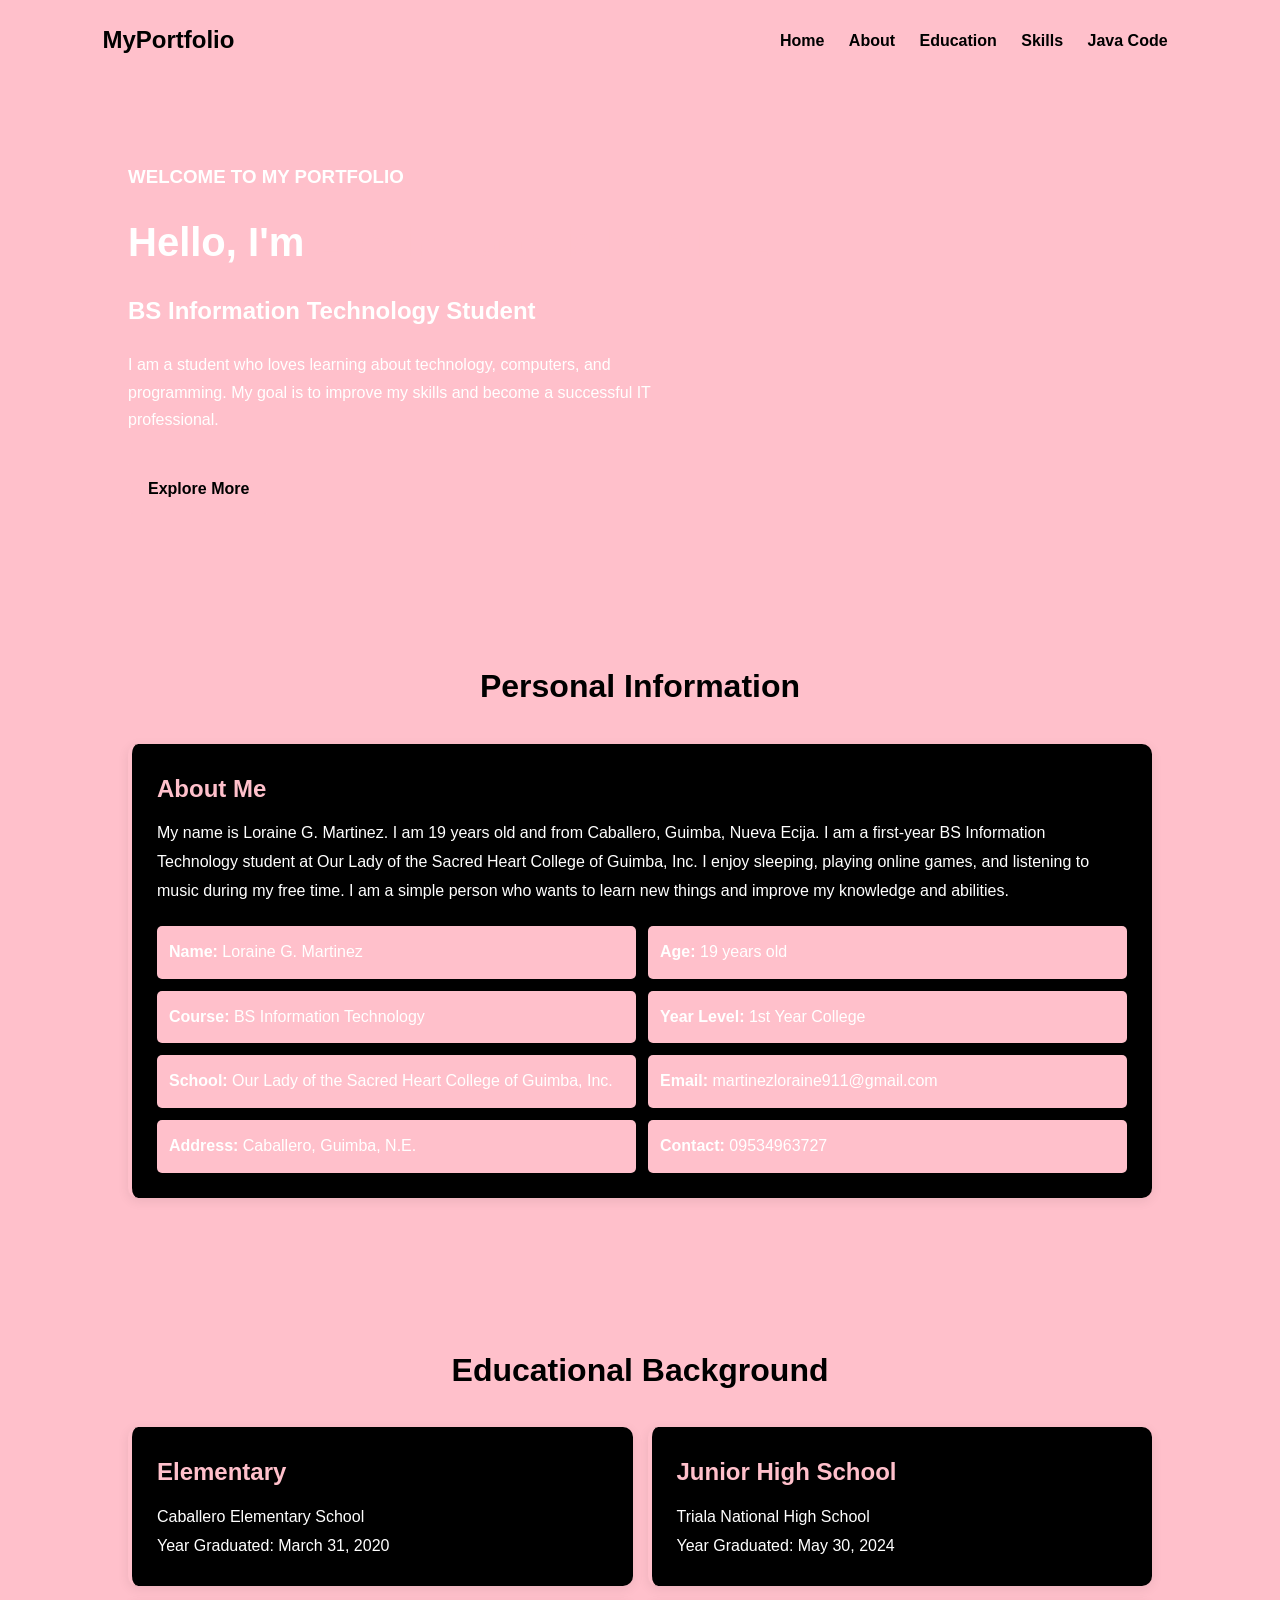
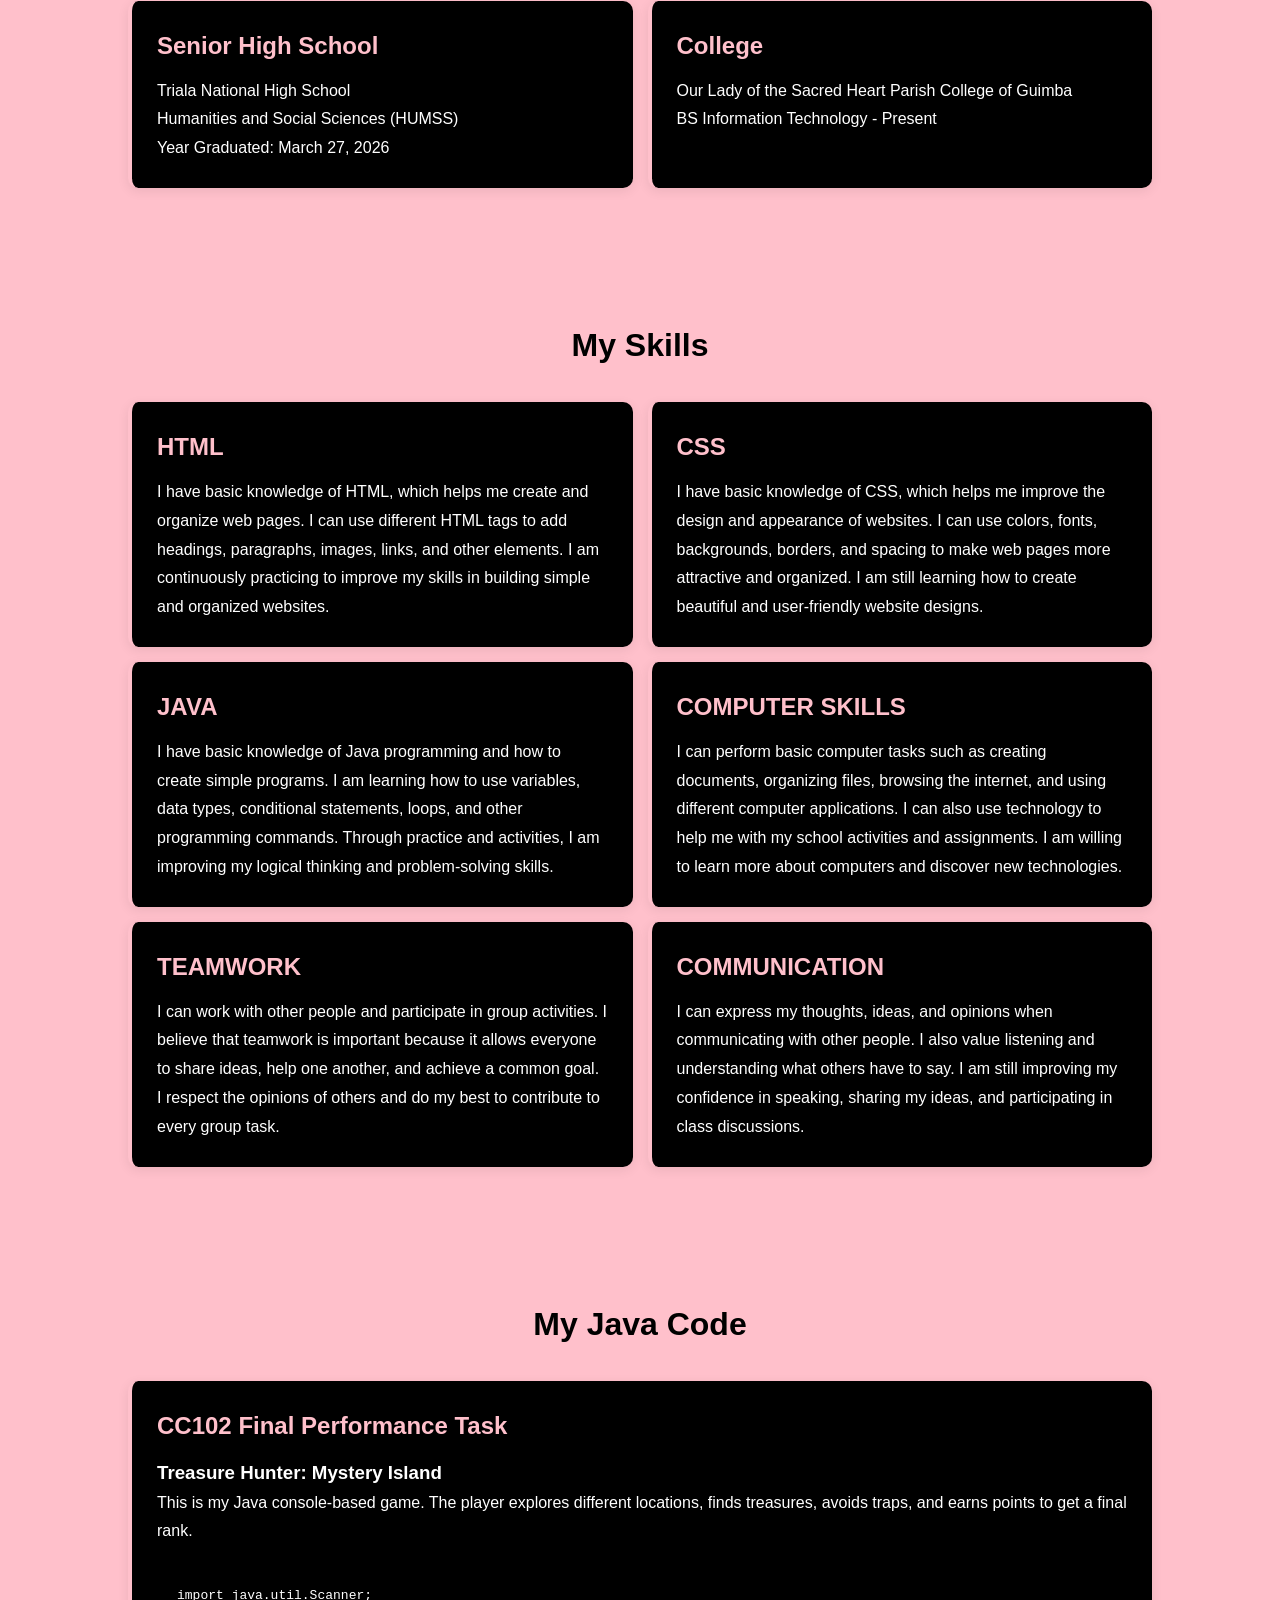
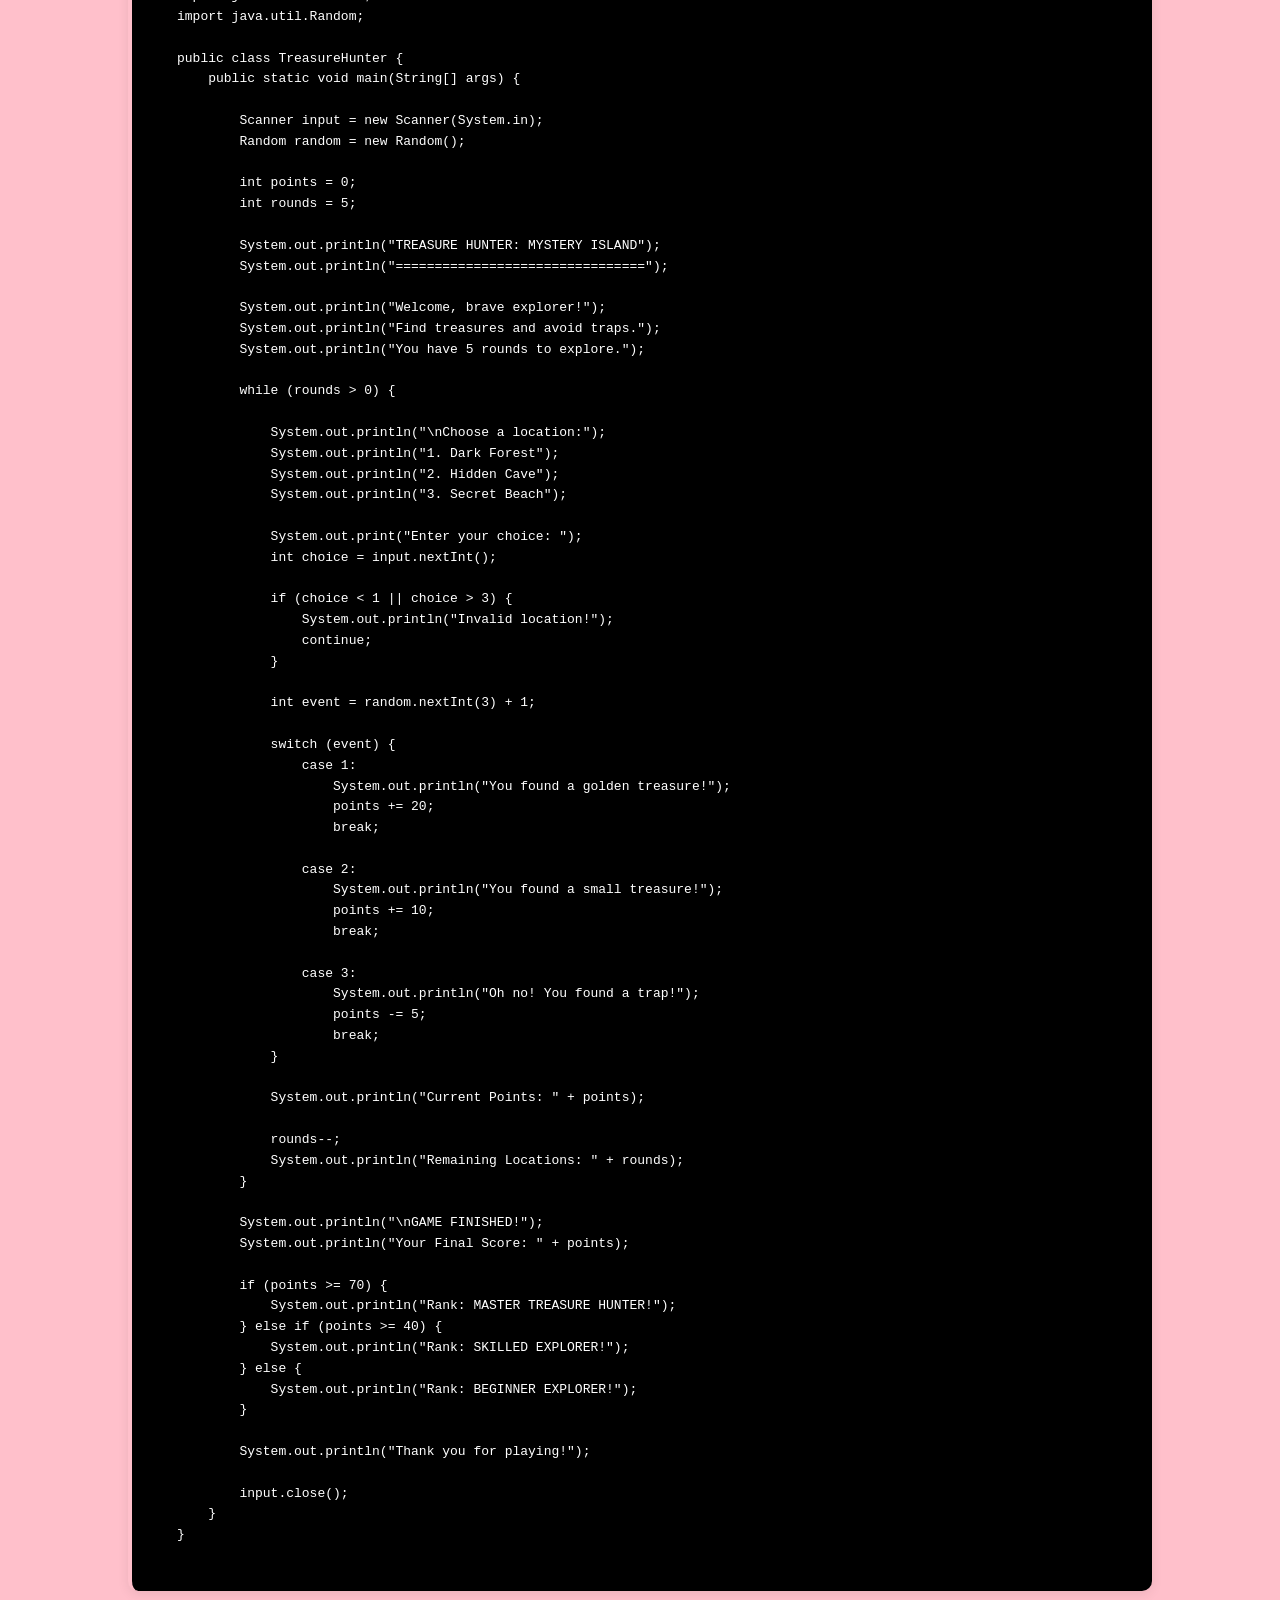
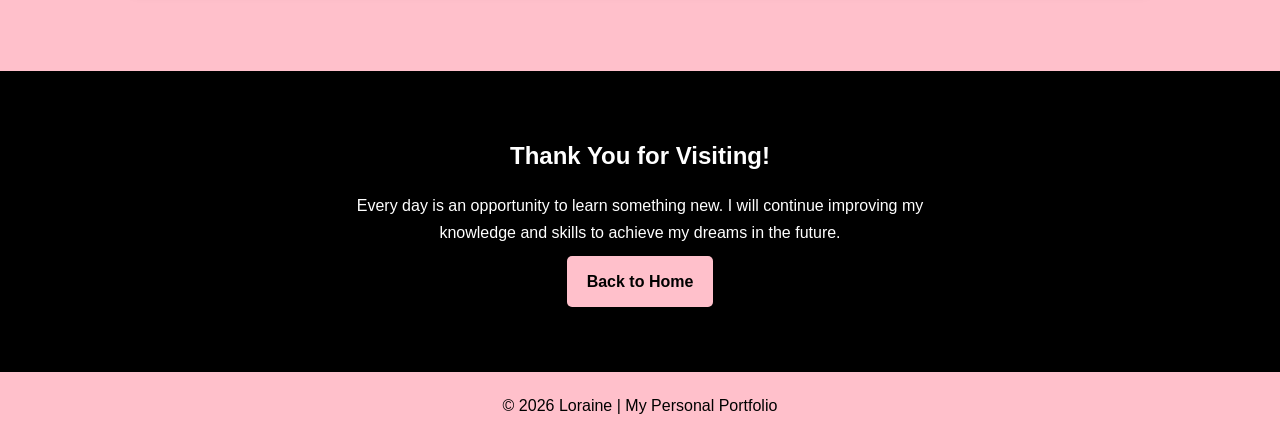
<file: index.html>
<!DOCTYPE html>
<html lang="portfolio">

<head>
    <meta charset="UTF-8">
    <meta name="viewport" content="width=device-width, initial-scale=1.0">
    <title>Loraine's Personal Portfolio</title>

    <style>
        * {
            margin: 0;
            padding: 0;
            box-sizing: border-box;
            scroll-behavior: smooth;
        }

        body {
            font-family: Arial, sans-serif;
            background: pink;
            color: white;
            line-height: 1.7;
        }

        header {
            background: pink;
            color: black;
            padding: 20px 8%;
            display: flex;
            justify-content: space-between;
            align-items: center;
            flex-wrap: wrap;
            position: sticky;
            top: 0;
            z-index: 10;
        }

        header h2 span {
            color: pink;
        }

        nav a {
            color: black;
            text-decoration: none;
            margin: 10px;
            font-weight: bold;
        }

        nav a:hover {
            color: pink;
        }

        .home {
            min-height: 500px;
            background: linear-gradient(120deg, black);
            color: white;
            padding: 80px 10%;
            display: flex;
            justify-content: space-between;
            align-items: center;
            gap: 30px;
        }

        .home h1 {
            font-size: 40px;
            margin: 15px 0;
        }

        .home h1 span {
            color: pink;
        }

        .home p {
            max-width: 550px;
            margin: 20px 0;
        }

        .profile {
            width: 200px;
            height: 200px;
            min-width: 200px;
            background: pink;
            border: 8px white;
            border-radius: 50%;
            display: flex;
            justify-content: center;
            align-items: center;
            color: black;
            font-size: 35px;
        }

        .btn {
            display: inline-block;
            background: pink;
            color: black;
            padding: 12px 20px;
            text-decoration: none;
            border-radius: 5px;
            font-weight: bold;
            margin-top: 10px;
            transition: 0.3s;
        }

        .btn:hover {
            background: black;
            transform: translateY(-3px);
        }

        /* GENERAL SECTIONS */
        section:not(.home) {
            padding: 65px 10%;
            text-align: center;
        }

        .heading {
            color: black;
            margin-bottom: 30px;
            font-size: 32px;
        }

        .box {
            background: black;
            padding: 25px;
            margin: 15px auto;
            border-radius: 10px;
            box-shadow: 0 3px 12px rgba(0, 0, 0, 0.08);
            text-align: left;
            border-left: 4px solid pink;
            transition: 0.3s;
        }

        .box:hover {
            transform: translateY(-5px);
        }

        .box h2 {
            color: pink;
            margin-bottom: 10px;
        }

        .box p {
            line-height: 1.8;
        }

        .details {
            display: grid;
            grid-template-columns: 1fr 1fr;
            gap: 12px;
            margin-top: 20px;
        }

        .details p {
            background: pink;
            padding: 12px;
            border-radius: 5px;
        }

        .light {
            background: pink;
        }

        .cards {
            display: grid;
            grid-template-columns: repeat(2, 1fr);
            gap: 15px;
        }

        .cards .box {
            width: 100%;
            margin: 0;
        }

        pre {
            background: black;
            color: white;
            padding: 20px;
            margin-top: 20px;
            border-radius: 8px;
            overflow-x: auto;
            text-align: left;
            line-height: 1.6;
            font-size: 13px;
        }

        .contact {
            background: black;
            color: white;
        }

        .contact h1 {
            margin-bottom: 15px;
        }

        .contact p {
            max-width: 600px;
            margin: auto;
        }

        footer {
            background: pink;
            color: black;
            text-align: center;
            padding: 20px;
        }

        @media (max-width: 700px) {
            header {
                flex-direction: column;
                gap: 15px;
            }

            nav {
                text-align: center;
            }

            nav a {
                display: inline-block;
                margin: 5px;
            }

            .home {
                flex-direction: column-reverse;
                text-align: center;
            }

            .home h1 {
                font-size: 30px;
            }

            .cards,
            .details {
                grid-template-columns: 1fr;
            }

            section:not(.home) {
                padding: 45px 6%;
            }
        }
    </style>
</head>

<body>

    <!-- HEADER -->
    <header>
        <h2>MyPortfolio<span>.</span></h2>

        <nav>
            <a href="#home">Home</a>
            <a href="#about">About</a>
            <a href="#education">Education</a>
            <a href="#skills">Skills</a>
            <a href="#java">Java Code</a>
        </nav>
    </header>

    <!-- HOME -->
    <section id="home" class="home">
        <div>
            <h3>WELCOME TO MY PORTFOLIO</h3>
            <h1>Hello, I'm <span>Loraine Garcia Martinez</span></h1>
            <h2>BS Information Technology Student</h2>

            <p>
                I am a student who loves learning about technology,
                computers, and programming. My goal is to improve
                my skills and become a successful IT professional.
            </p>

            <a href="#about" class="btn">Explore More</a>
        </div>

        </div>
    </section>

    <!-- PERSONAL INFORMATION -->
    <section id="about">
        <h1 class="heading">Personal Information</h1>

        <div class="box">
            <h2>About Me</h2>

            <p>
                My name is Loraine G. Martinez. I am 19 years old
                and from Caballero, Guimba, Nueva Ecija. I am a
                first-year BS Information Technology student at
                Our Lady of the Sacred Heart College of Guimba, Inc.
                I enjoy sleeping, playing online games, and listening
                to music during my free time. I am a simple person
                who wants to learn new things and improve my
                knowledge and abilities.
            </p>

            <div class="details">
                <p><b>Name:</b> Loraine G. Martinez</p>
                <p><b>Age:</b> 19 years old</p>
                <p><b>Course:</b> BS Information Technology</p>
                <p><b>Year Level:</b> 1st Year College</p>
                <p><b>School:</b> Our Lady of the Sacred Heart College of Guimba, Inc.</p>
                <p><b>Email:</b> martinezloraine911@gmail.com</p>
                <p><b>Address:</b> Caballero, Guimba, N.E.</p>
                <p><b>Contact:</b> 09534963727</p>
            </div>
        </div>
    </section>

    <!-- EDUCATIONAL BACKGROUND -->
    <section id="education" class="light">
        <h1 class="heading">Educational Background</h1>

        <div class="cards">

            <div class="box">
                <h2>Elementary</h2>
                <p>Caballero Elementary School</p>
                <p>Year Graduated: March 31, 2020</p>
            </div>

            <div class="box">
                <h2>Junior High School</h2>
                <p>Triala National High School</p>
                <p>Year Graduated: May 30, 2024</p>
            </div>

            <div class="box">
                <h2>Senior High School</h2>
                <p>Triala National High School</p>
                <p>Humanities and Social Sciences (HUMSS)</p>
                <p>Year Graduated: March 27, 2026</p>
            </div>

            <div class="box">
                <h2>College</h2>
                <p>Our Lady of the Sacred Heart Parish College of Guimba</p>
                <p>BS Information Technology - Present</p>
            </div>

        </div>
    </section>

    <!-- SKILLS -->
    <section id="skills">
        <h1 class="heading">My Skills</h1>

        <div class="cards">

            <div class="box">
                <h2>HTML</h2>
                <p>
                    I have basic knowledge of HTML, which helps me
                    create and organize web pages. I can use different
                    HTML tags to add headings, paragraphs, images,
                    links, and other elements. I am continuously
                    practicing to improve my skills in building
                    simple and organized websites.
                </p>
            </div>

            <div class="box">
                <h2>CSS</h2>
                <p>
                    I have basic knowledge of CSS, which helps me
                    improve the design and appearance of websites.
                    I can use colors, fonts, backgrounds, borders,
                    and spacing to make web pages more attractive
                    and organized. I am still learning how to create
                    beautiful and user-friendly website designs.
                </p>
            </div>

            <div class="box">
                <h2>JAVA</h2>
                <p>
                    I have basic knowledge of Java programming and
                    how to create simple programs. I am learning
                    how to use variables, data types, conditional
                    statements, loops, and other programming
                    commands. Through practice and activities,
                    I am improving my logical thinking and
                    problem-solving skills.
                </p>
            </div>

            <div class="box">
                <h2>COMPUTER SKILLS</h2>
                <p>
                    I can perform basic computer tasks such as
                    creating documents, organizing files, browsing
                    the internet, and using different computer
                    applications. I can also use technology to
                    help me with my school activities and assignments.
                    I am willing to learn more about computers
                    and discover new technologies.
                </p>
            </div>

            <div class="box">
                <h2>TEAMWORK</h2>
                <p>
                    I can work with other people and participate
                    in group activities. I believe that teamwork
                    is important because it allows everyone to
                    share ideas, help one another, and achieve
                    a common goal. I respect the opinions of
                    others and do my best to contribute to every
                    group task.
                </p>
            </div>

            <div class="box">
                <h2>COMMUNICATION</h2>
                <p>
                    I can express my thoughts, ideas, and opinions
                    when communicating with other people. I also
                    value listening and understanding what others
                    have to say. I am still improving my confidence
                    in speaking, sharing my ideas, and participating
                    in class discussions.
                </p>
            </div>

        </div>
    </section>

    <!-- JAVA CODE -->
    <section id="java" class="light">
        <h1 class="heading">My Java Code</h1>

        <div class="box">
            <h2>CC102 Final Performance Task</h2>
            <h3>Treasure Hunter: Mystery Island</h3>

            <p>
                This is my Java console-based game. The player
                explores different locations, finds treasures,
                avoids traps, and earns points to get a final rank.
            </p>

            <pre><code>import java.util.Scanner;
import java.util.Random;

public class TreasureHunter {
    public static void main(String[] args) {

        Scanner input = new Scanner(System.in);
        Random random = new Random();

        int points = 0;
        int rounds = 5;

        System.out.println("TREASURE HUNTER: MYSTERY ISLAND");
        System.out.println("================================");

        System.out.println("Welcome, brave explorer!");
        System.out.println("Find treasures and avoid traps.");
        System.out.println("You have 5 rounds to explore.");

        while (rounds > 0) {

            System.out.println("\nChoose a location:");
            System.out.println("1. Dark Forest");
            System.out.println("2. Hidden Cave");
            System.out.println("3. Secret Beach");

            System.out.print("Enter your choice: ");
            int choice = input.nextInt();

            if (choice < 1 || choice > 3) {
                System.out.println("Invalid location!");
                continue;
            }

            int event = random.nextInt(3) + 1;

            switch (event) {
                case 1:
                    System.out.println("You found a golden treasure!");
                    points += 20;
                    break;

                case 2:
                    System.out.println("You found a small treasure!");
                    points += 10;
                    break;

                case 3:
                    System.out.println("Oh no! You found a trap!");
                    points -= 5;
                    break;
            }

            System.out.println("Current Points: " + points);

            rounds--;
            System.out.println("Remaining Locations: " + rounds);
        }

        System.out.println("\nGAME FINISHED!");
        System.out.println("Your Final Score: " + points);

        if (points >= 70) {
            System.out.println("Rank: MASTER TREASURE HUNTER!");
        } else if (points >= 40) {
            System.out.println("Rank: SKILLED EXPLORER!");
        } else {
            System.out.println("Rank: BEGINNER EXPLORER!");
        }

        System.out.println("Thank you for playing!");

        input.close();
    }
}</code></pre>

        </div>
    </section>

    <!-- CONTACT -->
    <section class="contact">
        <h1>Thank You for Visiting!</h1>

        <p>
            Every day is an opportunity to learn something new.
            I will continue improving my knowledge and skills
            to achieve my dreams in the future.
        </p>

        <a href="#home" class="btn">Back to Home</a>
    </section>

    <!-- FOOTER -->
    <footer>
        <p>© 2026 Loraine | My Personal Portfolio</p>
    </footer>

</body>

</html>
</file>
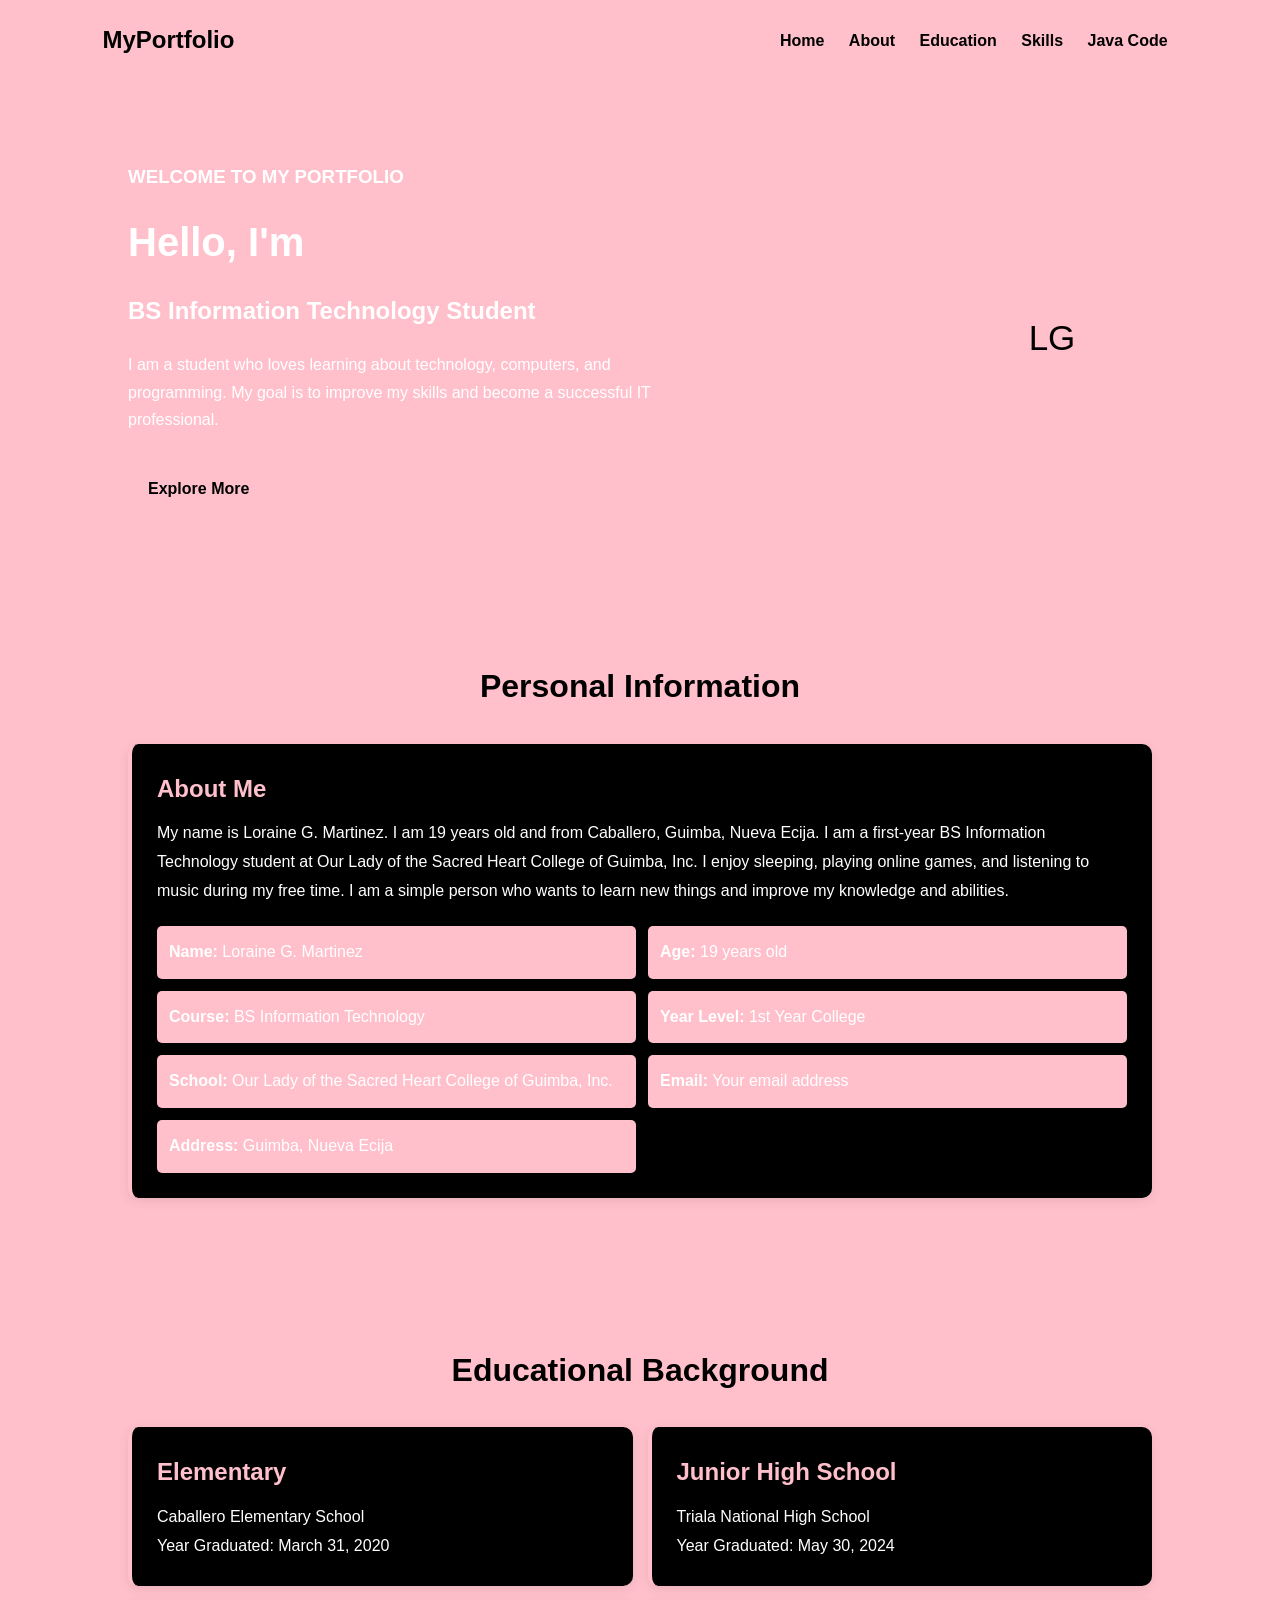
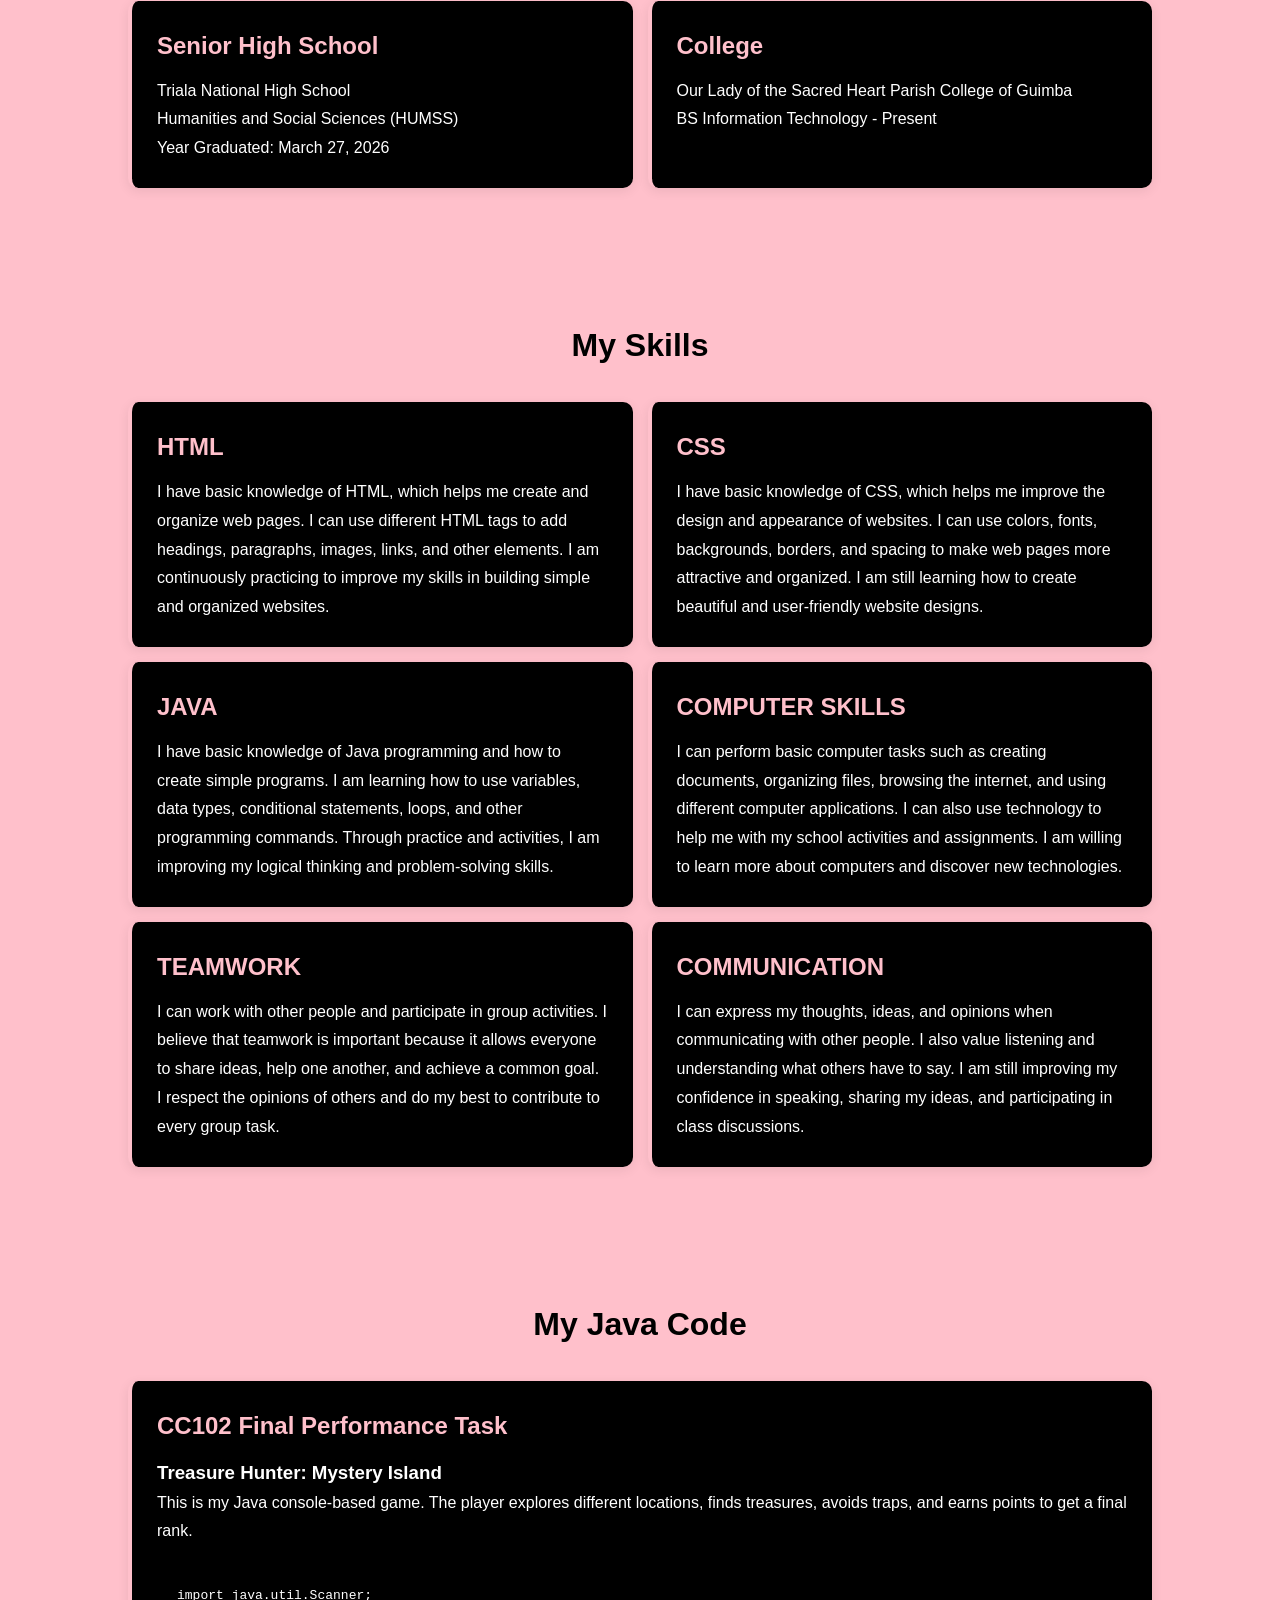
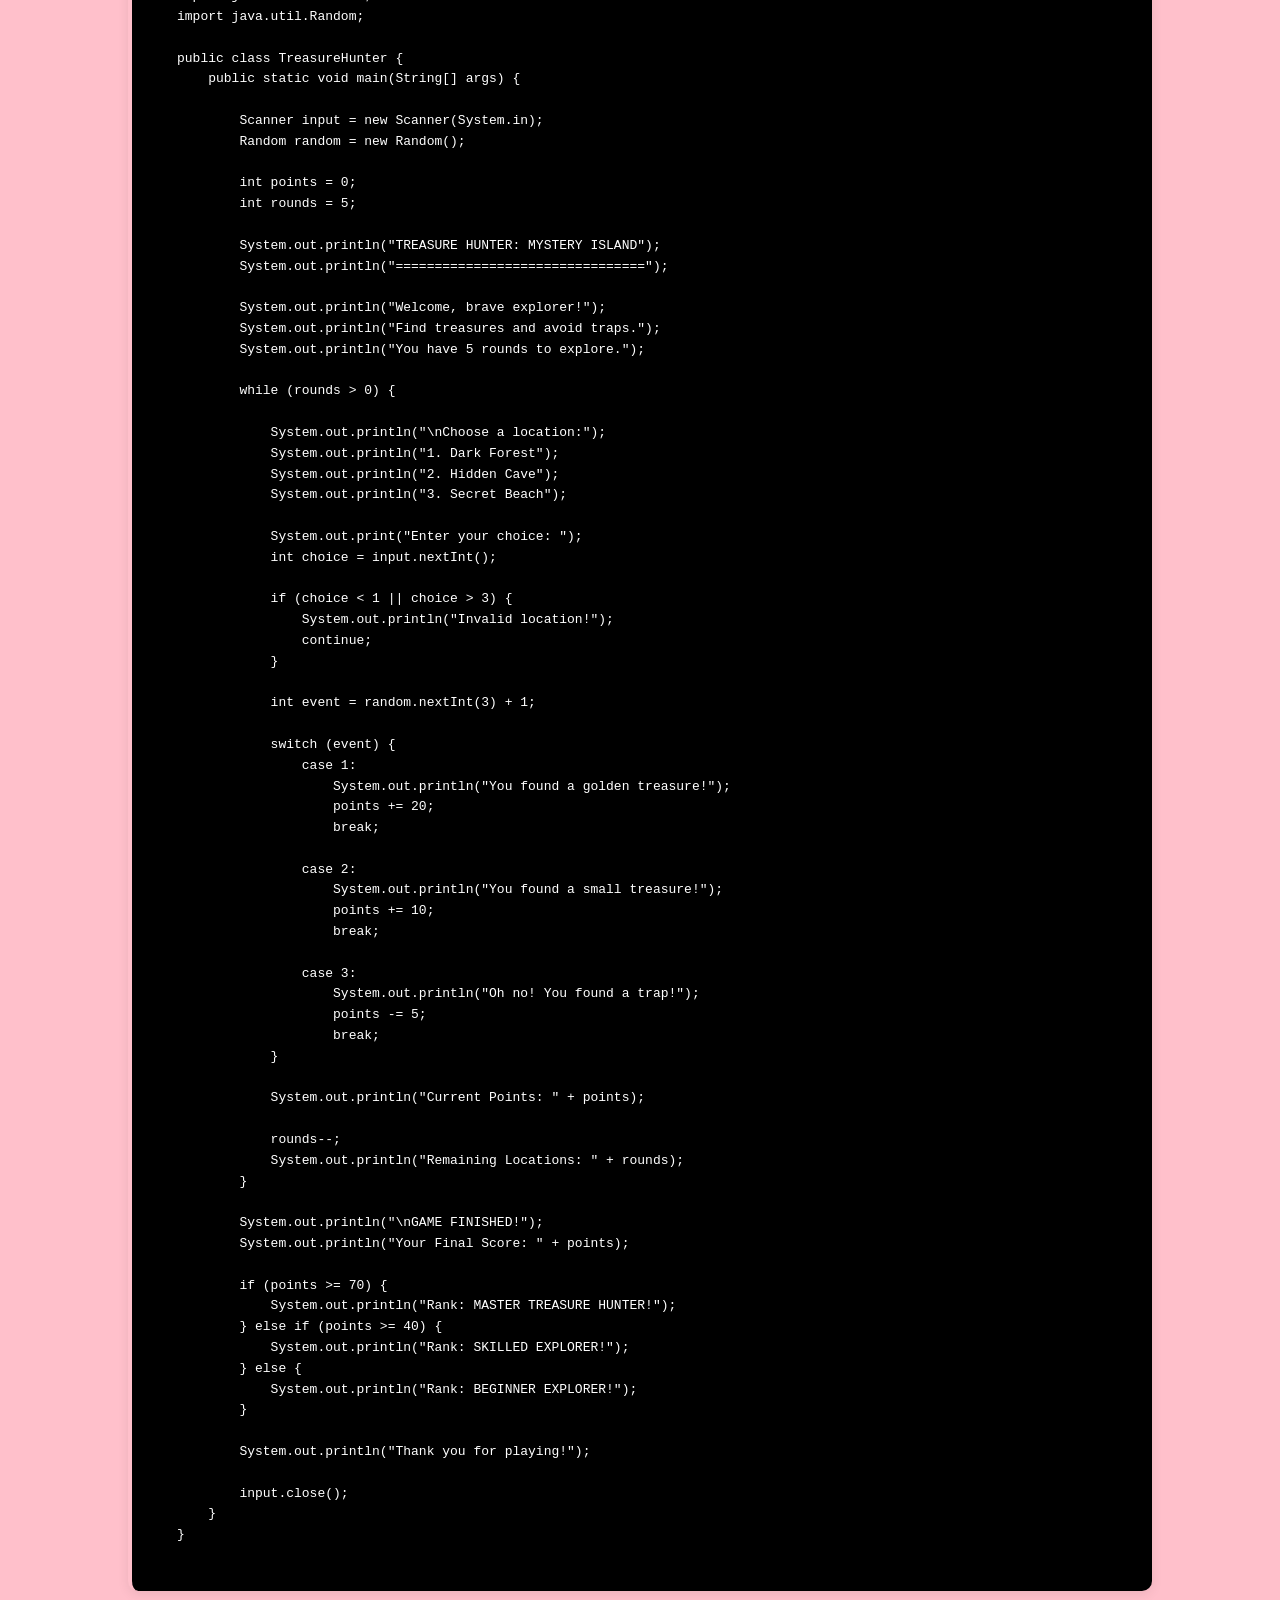
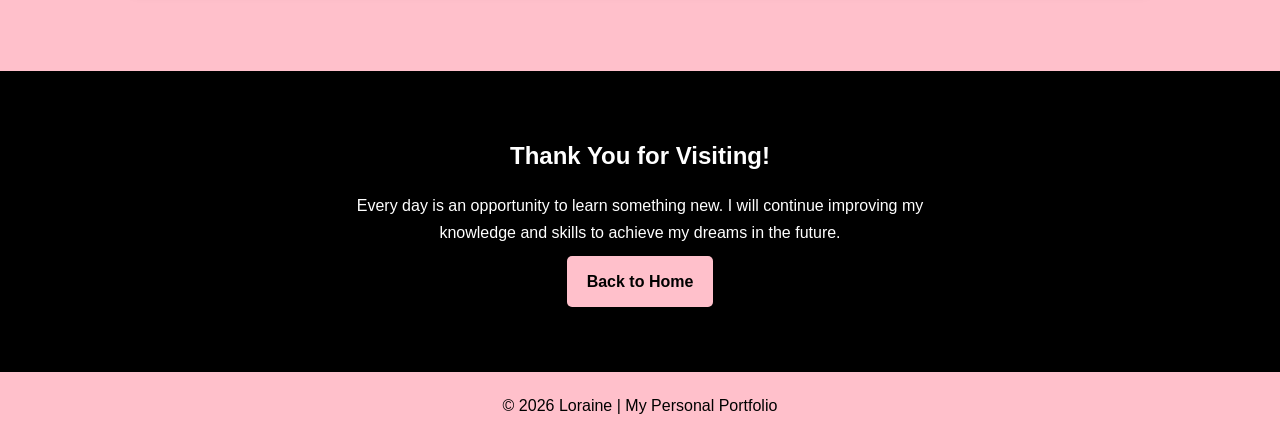
<file: code.html>
<!DOCTYPE html>
<html lang="portfolio">
<head>
    <meta charset="UTF-8">
    <meta name="viewport" content="width=device-width, initial-scale=1.0">
    <title>Loraine's Personal Portfolio</title>

    <!-- Connect CSS -->
    <link rel="stylesheet" href="style.css">
</head>

<body>

    <!-- HEADER -->
    <header>
        <h2>MyPortfolio<span>.</span></h2>

        <nav>
            <a href="#home">Home</a>
            <a href="#about">About</a>
            <a href="#education">Education</a>
            <a href="#skills">Skills</a>
            <a href="#java">Java Code</a>
        </nav>
    </header>

    <!-- HOME -->
    <section id="home" class="home">
        <div>
            <h3>WELCOME TO MY PORTFOLIO</h3>
            <h1>Hello, I'm <span>Loraine Garcia Martinez</span></h1>
            <h2>BS Information Technology Student</h2>

            <p>
                I am a student who loves learning about technology,
                computers, and programming. My goal is to improve
                my skills and become a successful IT professional.
            </p>

            <a href="#about" class="btn">Explore More</a>
        </div>

        <div class="profile">
            LG
        </div>
    </section>

    <!-- PERSONAL INFORMATION -->
    <section id="about">
        <h1 class="heading">Personal Information</h1>

        <div class="box">
            <h2>About Me</h2>

            <p>
                My name is Loraine G. Martinez. I am 19 years old
                and from Caballero, Guimba, Nueva Ecija. I am a
                first-year BS Information Technology student at
                Our Lady of the Sacred Heart College of Guimba, Inc.
                I enjoy sleeping, playing online games, and listening
                to music during my free time. I am a simple person
                who wants to learn new things and improve my
                knowledge and abilities.
            </p>

            <div class="details">
                <p><b>Name:</b> Loraine G. Martinez</p>
                <p><b>Age:</b> 19 years old</p>
                <p><b>Course:</b> BS Information Technology</p>
                <p><b>Year Level:</b> 1st Year College</p>
                <p><b>School:</b> Our Lady of the Sacred Heart College of Guimba, Inc.</p>
                <p><b>Email:</b> Your email address</p>
                <p><b>Address:</b> Guimba, Nueva Ecija</p>
            </div>
        </div>
    </section>

    <!-- EDUCATIONAL BACKGROUND -->
    <section id="education" class="light">
        <h1 class="heading">Educational Background</h1>

        <div class="cards">

            <div class="box">
                <h2>Elementary</h2>
                <p>Caballero Elementary School</p>
                <p>Year Graduated: March 31, 2020</p>
            </div>

            <div class="box">
                <h2>Junior High School</h2>
                <p>Triala National High School</p>
                <p>Year Graduated: May 30, 2024</p>
            </div>

            <div class="box">
                <h2>Senior High School</h2>
                <p>Triala National High School</p>
                <p>Humanities and Social Sciences (HUMSS)</p>
                <p>Year Graduated: March 27, 2026</p>
            </div>

            <div class="box">
                <h2>College</h2>
                <p>Our Lady of the Sacred Heart Parish College of Guimba</p>
                <p>BS Information Technology - Present</p>
            </div>

        </div>
    </section>

    <!-- SKILLS -->
    <section id="skills">
        <h1 class="heading">My Skills</h1>

        <div class="cards">

            <div class="box">
                <h2>HTML</h2>
                <p>
                    I have basic knowledge of HTML, which helps me
                    create and organize web pages. I can use different
                    HTML tags to add headings, paragraphs, images,
                    links, and other elements. I am continuously
                    practicing to improve my skills in building
                    simple and organized websites.
                </p>
            </div>

            <div class="box">
                <h2>CSS</h2>
                <p>
                    I have basic knowledge of CSS, which helps me
                    improve the design and appearance of websites.
                    I can use colors, fonts, backgrounds, borders,
                    and spacing to make web pages more attractive
                    and organized. I am still learning how to create
                    beautiful and user-friendly website designs.
                </p>
            </div>

            <div class="box">
                <h2>JAVA</h2>
                <p>
                    I have basic knowledge of Java programming and
                    how to create simple programs. I am learning
                    how to use variables, data types, conditional
                    statements, loops, and other programming
                    commands. Through practice and activities,
                    I am improving my logical thinking and
                    problem-solving skills.
                </p>
            </div>

            <div class="box">
                <h2>COMPUTER SKILLS</h2>
                <p>
                    I can perform basic computer tasks such as
                    creating documents, organizing files, browsing
                    the internet, and using different computer
                    applications. I can also use technology to
                    help me with my school activities and assignments.
                    I am willing to learn more about computers
                    and discover new technologies.
                </p>
            </div>

            <div class="box">
                <h2>TEAMWORK</h2>
                <p>
                    I can work with other people and participate
                    in group activities. I believe that teamwork
                    is important because it allows everyone to
                    share ideas, help one another, and achieve
                    a common goal. I respect the opinions of
                    others and do my best to contribute to every
                    group task.
                </p>
            </div>

            <div class="box">
                <h2>COMMUNICATION</h2>
                <p>
                    I can express my thoughts, ideas, and opinions
                    when communicating with other people. I also
                    value listening and understanding what others
                    have to say. I am still improving my confidence
                    in speaking, sharing my ideas, and participating
                    in class discussions.
                </p>
            </div>

        </div>
    </section>

    <!-- JAVA CODE -->
    <section id="java" class="light">
        <h1 class="heading">My Java Code</h1>

        <div class="box">
            <h2>CC102 Final Performance Task</h2>
            <h3>Treasure Hunter: Mystery Island</h3>

            <p>
                This is my Java console-based game. The player
                explores different locations, finds treasures,
                avoids traps, and earns points to get a final rank.
            </p>

<pre><code>import java.util.Scanner;
import java.util.Random;

public class TreasureHunter {
    public static void main(String[] args) {

        Scanner input = new Scanner(System.in);
        Random random = new Random();

        int points = 0;
        int rounds = 5;

        System.out.println("TREASURE HUNTER: MYSTERY ISLAND");
        System.out.println("================================");

        System.out.println("Welcome, brave explorer!");
        System.out.println("Find treasures and avoid traps.");
        System.out.println("You have 5 rounds to explore.");

        while (rounds > 0) {

            System.out.println("\nChoose a location:");
            System.out.println("1. Dark Forest");
            System.out.println("2. Hidden Cave");
            System.out.println("3. Secret Beach");

            System.out.print("Enter your choice: ");
            int choice = input.nextInt();

            if (choice < 1 || choice > 3) {
                System.out.println("Invalid location!");
                continue;
            }

            int event = random.nextInt(3) + 1;

            switch (event) {
                case 1:
                    System.out.println("You found a golden treasure!");
                    points += 20;
                    break;

                case 2:
                    System.out.println("You found a small treasure!");
                    points += 10;
                    break;

                case 3:
                    System.out.println("Oh no! You found a trap!");
                    points -= 5;
                    break;
            }

            System.out.println("Current Points: " + points);

            rounds--;
            System.out.println("Remaining Locations: " + rounds);
        }

        System.out.println("\nGAME FINISHED!");
        System.out.println("Your Final Score: " + points);

        if (points >= 70) {
            System.out.println("Rank: MASTER TREASURE HUNTER!");
        } else if (points >= 40) {
            System.out.println("Rank: SKILLED EXPLORER!");
        } else {
            System.out.println("Rank: BEGINNER EXPLORER!");
        }

        System.out.println("Thank you for playing!");

        input.close();
    }
}</code></pre>

        </div>
    </section>

    <!-- CONTACT -->
    <section class="contact">
        <h1>Thank You for Visiting!</h1>

        <p>
            Every day is an opportunity to learn something new.
            I will continue improving my knowledge and skills
            to achieve my dreams in the future.
        </p>

        <a href="#home" class="btn">Back to Home</a>
    </section>

    <!-- FOOTER -->
    <footer>
        <p>© 2026 Loraine | My Personal Portfolio</p>
    </footer>

</body>
</html>
</file>
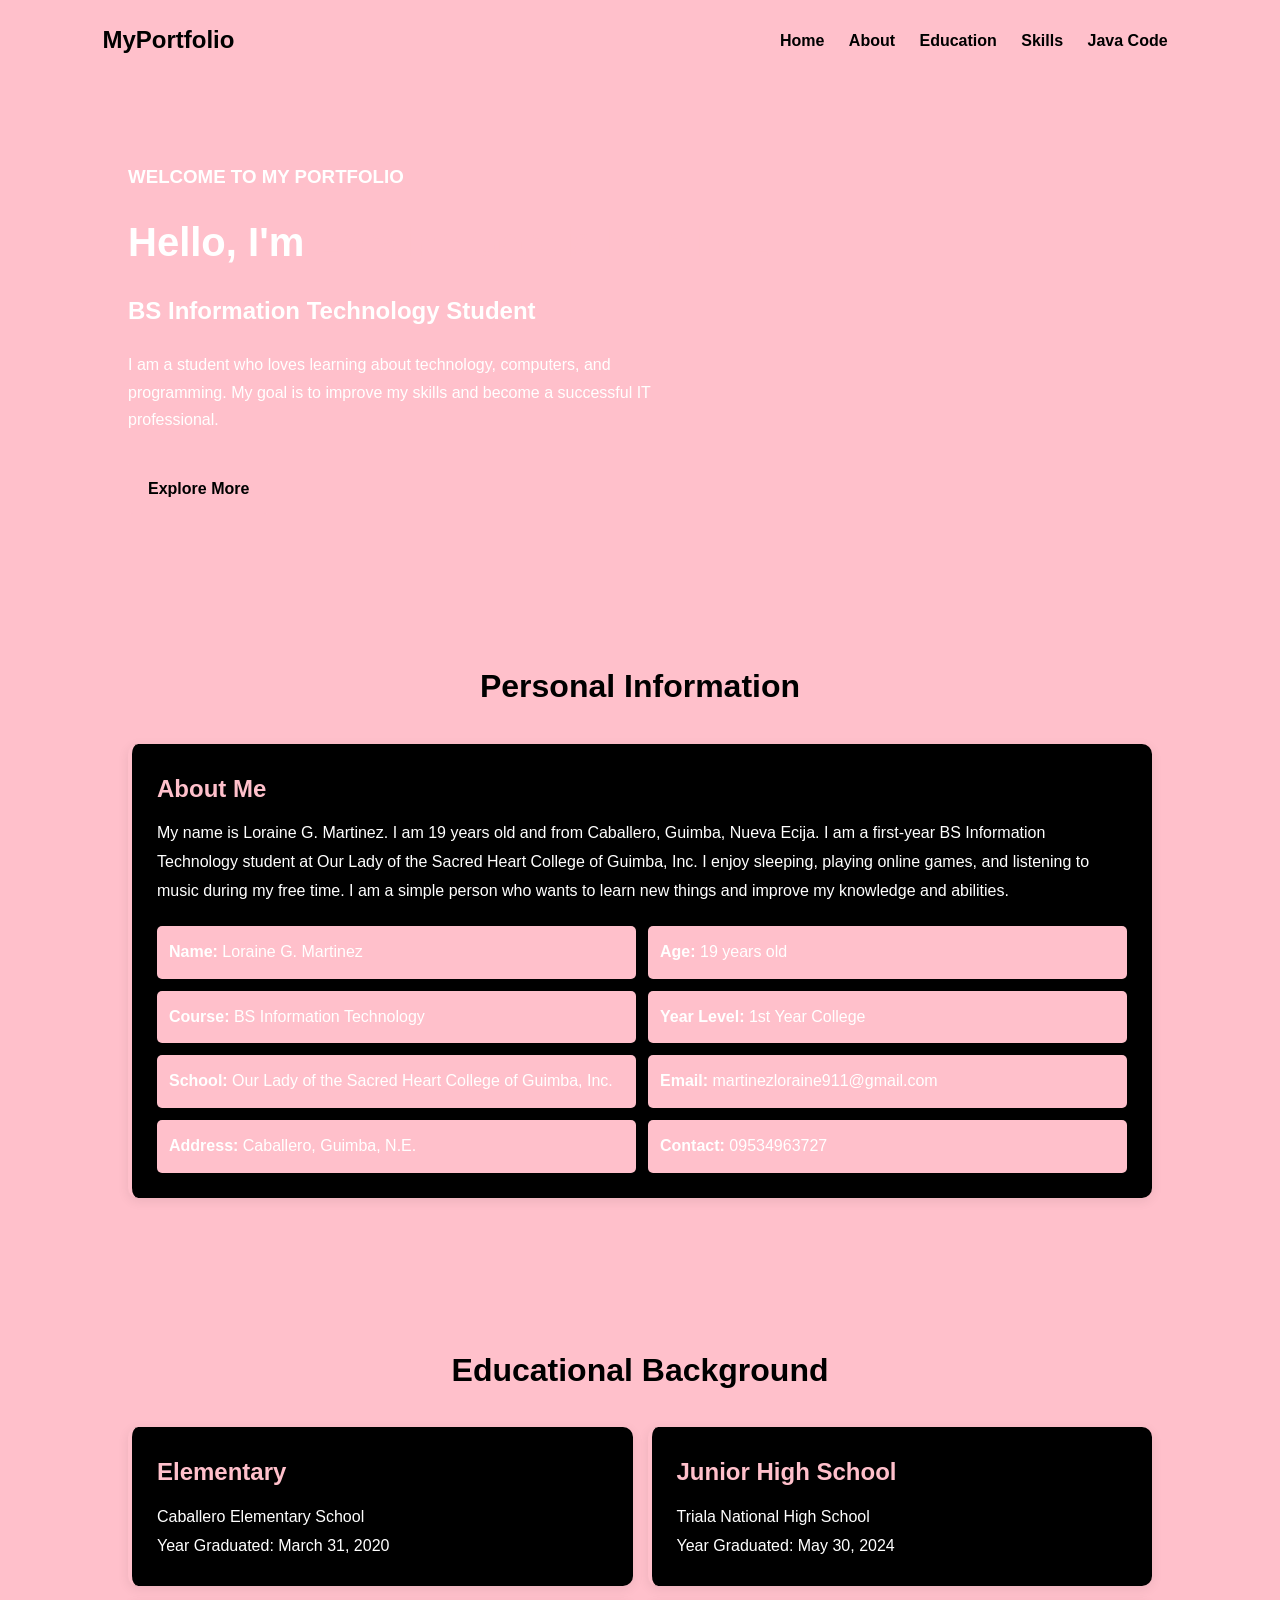
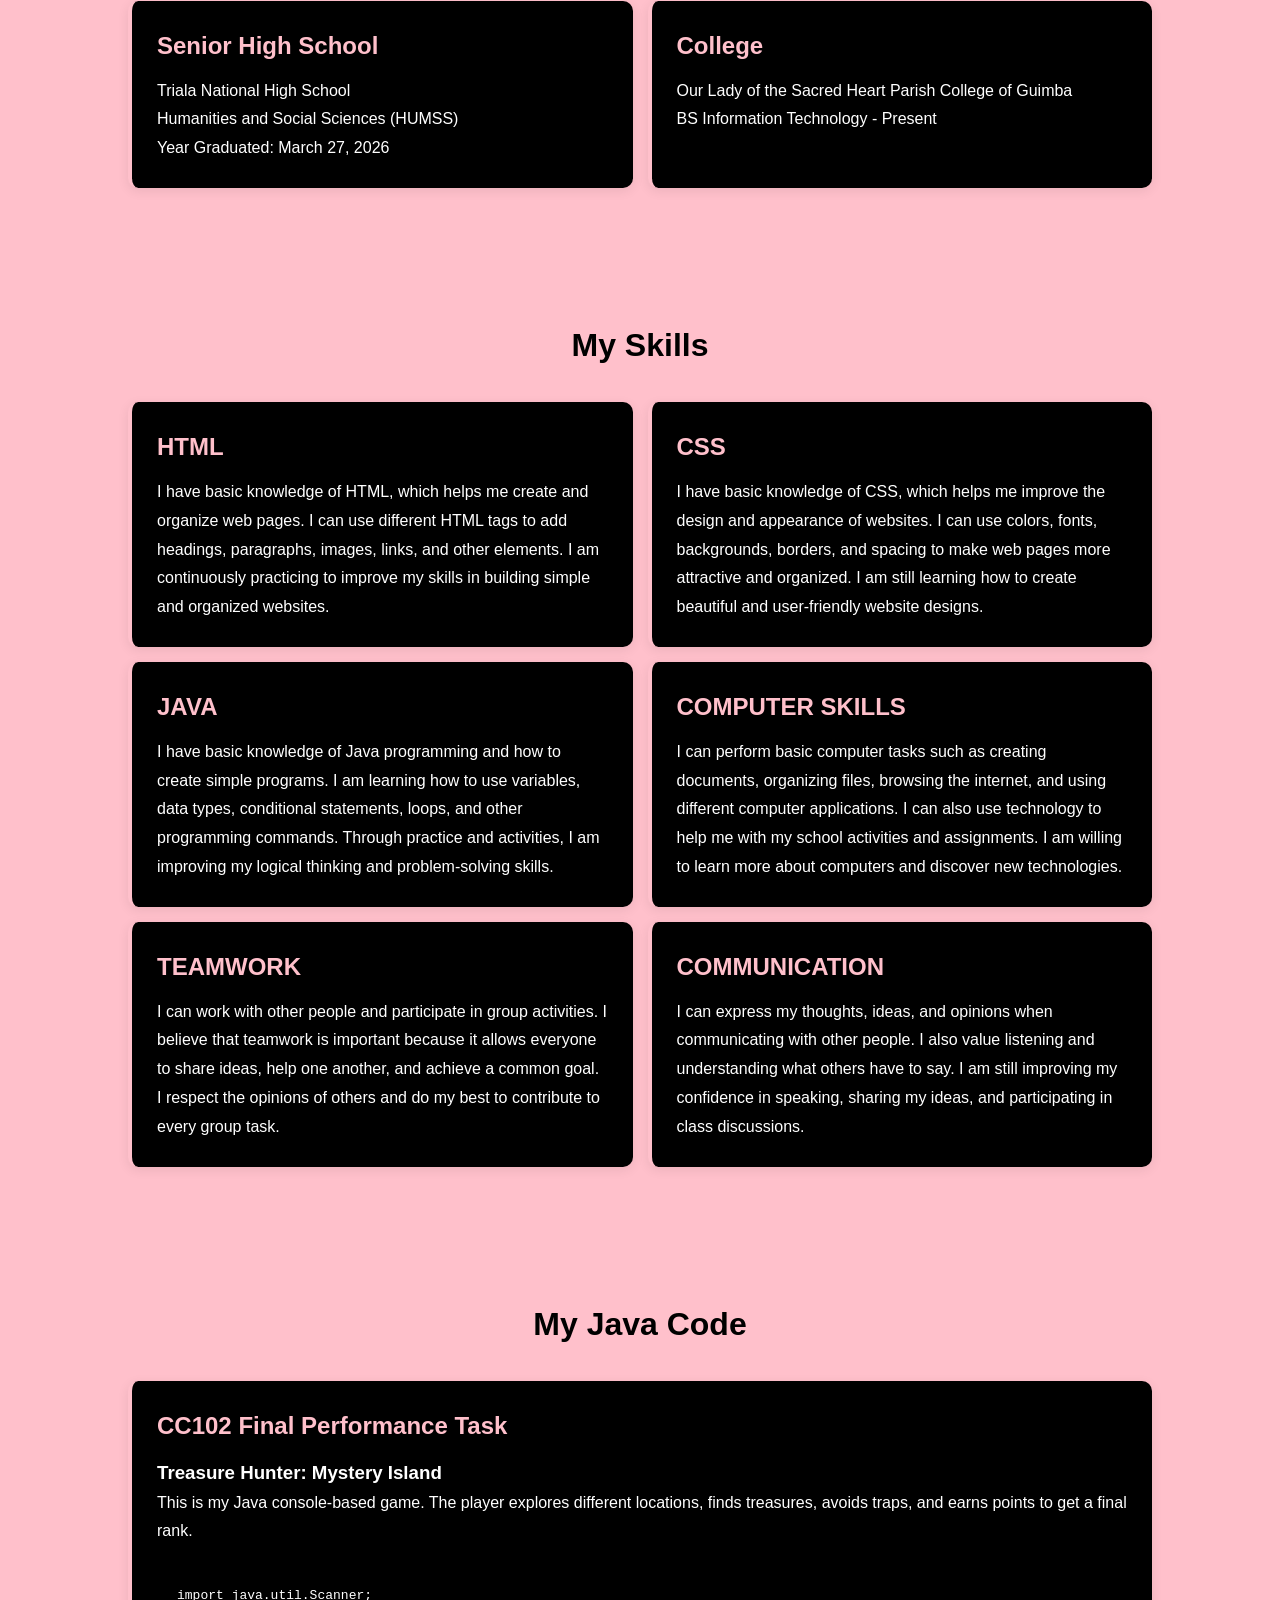
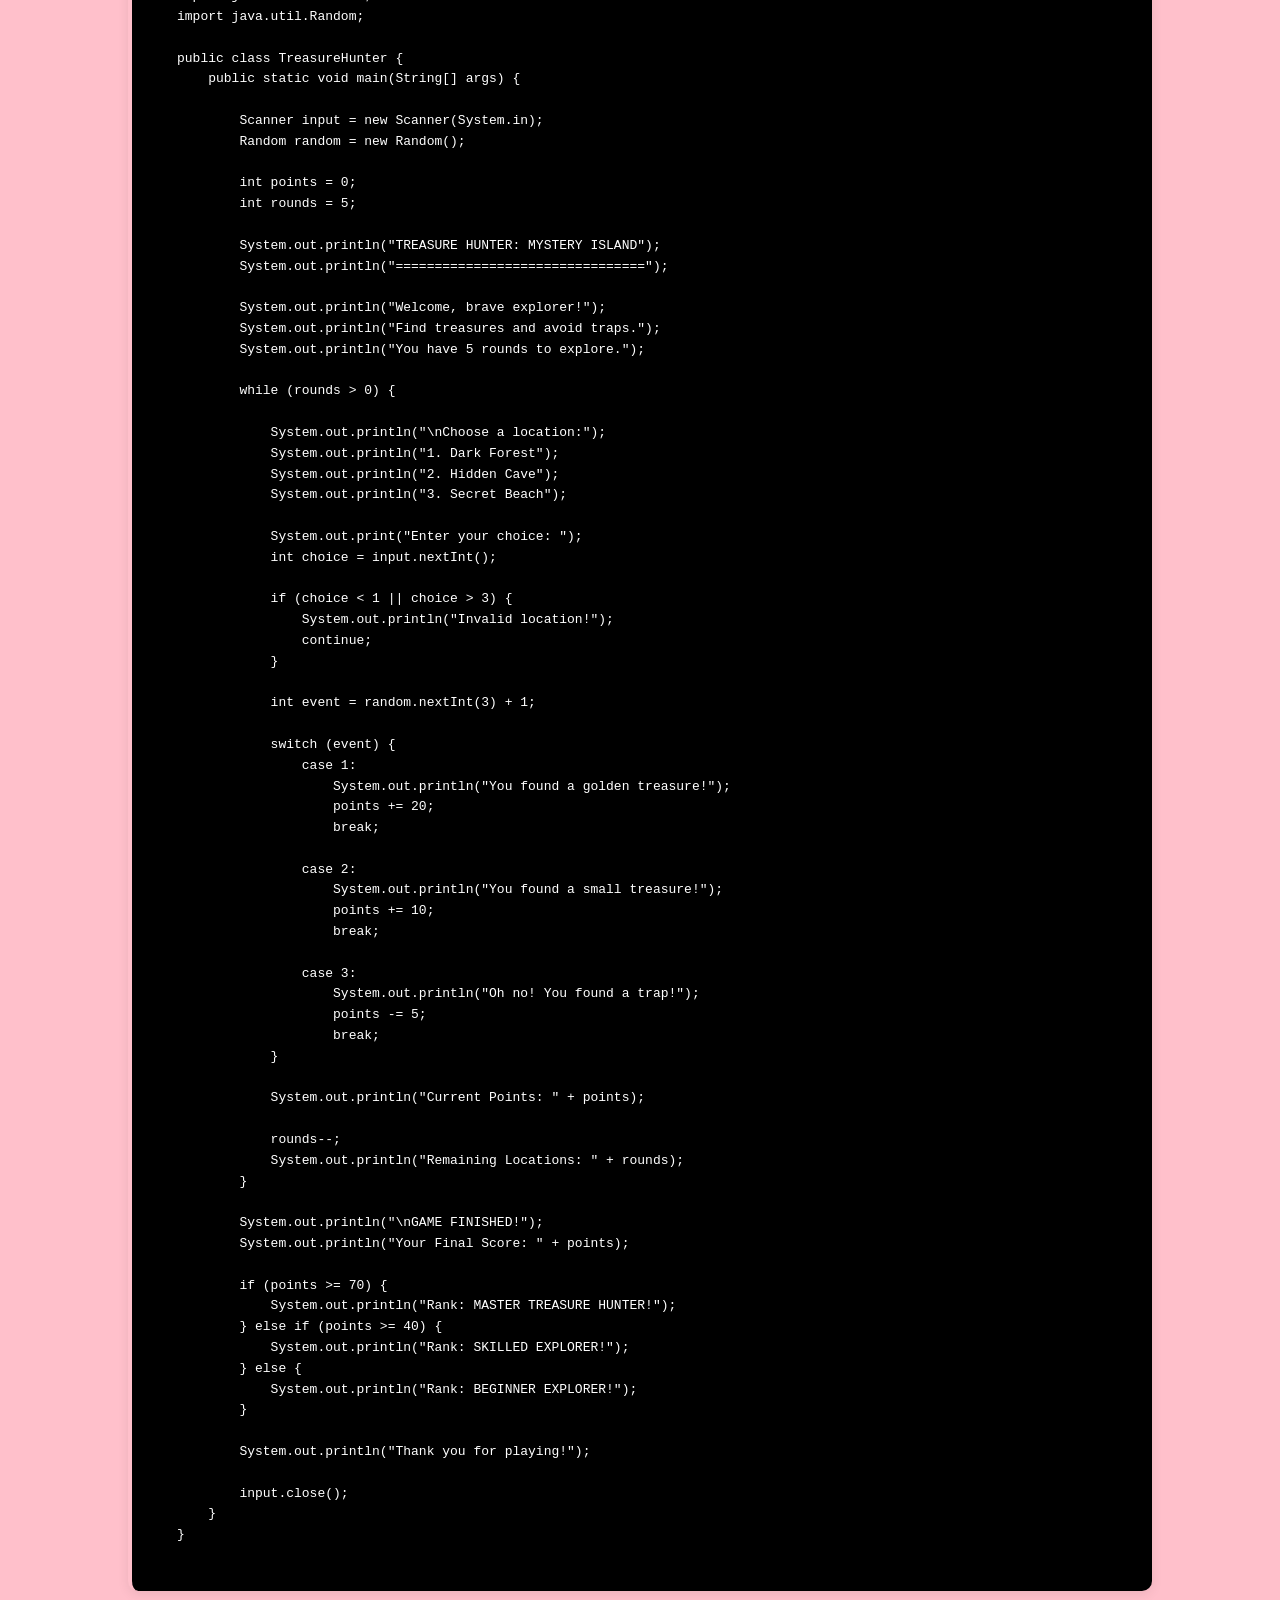
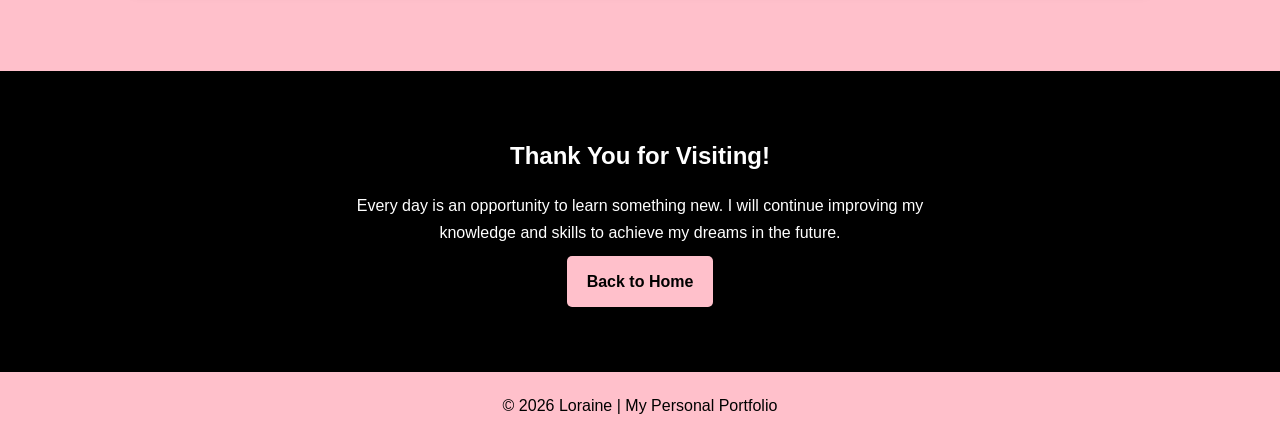
<file: final portfolio.html>
<!DOCTYPE html>
<html lang="portfolio">

<head>
    <meta charset="UTF-8">
    <meta name="viewport" content="width=device-width, initial-scale=1.0">
    <title>Loraine's Personal Portfolio</title>

    <style>
        * {
            margin: 0;
            padding: 0;
            box-sizing: border-box;
            scroll-behavior: smooth;
        }

        body {
            font-family: Arial, sans-serif;
            background: pink;
            color: white;
            line-height: 1.7;
        }

        header {
            background: pink;
            color: black;
            padding: 20px 8%;
            display: flex;
            justify-content: space-between;
            align-items: center;
            flex-wrap: wrap;
            position: sticky;
            top: 0;
            z-index: 10;
        }

        header h2 span {
            color: pink;
        }

        nav a {
            color: black;
            text-decoration: none;
            margin: 10px;
            font-weight: bold;
        }

        nav a:hover {
            color: pink;
        }

        .home {
            min-height: 500px;
            background: linear-gradient(120deg, black);
            color: white;
            padding: 80px 10%;
            display: flex;
            justify-content: space-between;
            align-items: center;
            gap: 30px;
        }

        .home h1 {
            font-size: 40px;
            margin: 15px 0;
        }

        .home h1 span {
            color: pink;
        }

        .home p {
            max-width: 550px;
            margin: 20px 0;
        }

        .profile {
            width: 200px;
            height: 200px;
            min-width: 200px;
            background: pink;
            border: 8px white;
            border-radius: 50%;
            display: flex;
            justify-content: center;
            align-items: center;
            color: black;
            font-size: 35px;
        }

        .btn {
            display: inline-block;
            background: pink;
            color: black;
            padding: 12px 20px;
            text-decoration: none;
            border-radius: 5px;
            font-weight: bold;
            margin-top: 10px;
            transition: 0.3s;
        }

        .btn:hover {
            background: black;
            transform: translateY(-3px);
        }

        /* GENERAL SECTIONS */
        section:not(.home) {
            padding: 65px 10%;
            text-align: center;
        }

        .heading {
            color: black;
            margin-bottom: 30px;
            font-size: 32px;
        }

        .box {
            background: black;
            padding: 25px;
            margin: 15px auto;
            border-radius: 10px;
            box-shadow: 0 3px 12px rgba(0, 0, 0, 0.08);
            text-align: left;
            border-left: 4px solid pink;
            transition: 0.3s;
        }

        .box:hover {
            transform: translateY(-5px);
        }

        .box h2 {
            color: pink;
            margin-bottom: 10px;
        }

        .box p {
            line-height: 1.8;
        }

        .details {
            display: grid;
            grid-template-columns: 1fr 1fr;
            gap: 12px;
            margin-top: 20px;
        }

        .details p {
            background: pink;
            padding: 12px;
            border-radius: 5px;
        }

        .light {
            background: pink;
        }

        .cards {
            display: grid;
            grid-template-columns: repeat(2, 1fr);
            gap: 15px;
        }

        .cards .box {
            width: 100%;
            margin: 0;
        }

        pre {
            background: black;
            color: white;
            padding: 20px;
            margin-top: 20px;
            border-radius: 8px;
            overflow-x: auto;
            text-align: left;
            line-height: 1.6;
            font-size: 13px;
        }

        .contact {
            background: black;
            color: white;
        }

        .contact h1 {
            margin-bottom: 15px;
        }

        .contact p {
            max-width: 600px;
            margin: auto;
        }

        footer {
            background: pink;
            color: black;
            text-align: center;
            padding: 20px;
        }

        @media (max-width: 700px) {
            header {
                flex-direction: column;
                gap: 15px;
            }

            nav {
                text-align: center;
            }

            nav a {
                display: inline-block;
                margin: 5px;
            }

            .home {
                flex-direction: column-reverse;
                text-align: center;
            }

            .home h1 {
                font-size: 30px;
            }

            .cards,
            .details {
                grid-template-columns: 1fr;
            }

            section:not(.home) {
                padding: 45px 6%;
            }
        }
    </style>
</head>

<body>

    <!-- HEADER -->
    <header>
        <h2>MyPortfolio<span>.</span></h2>

        <nav>
            <a href="#home">Home</a>
            <a href="#about">About</a>
            <a href="#education">Education</a>
            <a href="#skills">Skills</a>
            <a href="#java">Java Code</a>
        </nav>
    </header>

    <!-- HOME -->
    <section id="home" class="home">
        <div>
            <h3>WELCOME TO MY PORTFOLIO</h3>
            <h1>Hello, I'm <span>Loraine Garcia Martinez</span></h1>
            <h2>BS Information Technology Student</h2>

            <p>
                I am a student who loves learning about technology,
                computers, and programming. My goal is to improve
                my skills and become a successful IT professional.
            </p>

            <a href="#about" class="btn">Explore More</a>
        </div>

        </div>
    </section>

    <!-- PERSONAL INFORMATION -->
    <section id="about">
        <h1 class="heading">Personal Information</h1>

        <div class="box">
            <h2>About Me</h2>

            <p>
                My name is Loraine G. Martinez. I am 19 years old
                and from Caballero, Guimba, Nueva Ecija. I am a
                first-year BS Information Technology student at
                Our Lady of the Sacred Heart College of Guimba, Inc.
                I enjoy sleeping, playing online games, and listening
                to music during my free time. I am a simple person
                who wants to learn new things and improve my
                knowledge and abilities.
            </p>

            <div class="details">
                <p><b>Name:</b> Loraine G. Martinez</p>
                <p><b>Age:</b> 19 years old</p>
                <p><b>Course:</b> BS Information Technology</p>
                <p><b>Year Level:</b> 1st Year College</p>
                <p><b>School:</b> Our Lady of the Sacred Heart College of Guimba, Inc.</p>
                <p><b>Email:</b> martinezloraine911@gmail.com</p>
                <p><b>Address:</b> Caballero, Guimba, N.E.</p>
                <p><b>Contact:</b> 09534963727</p>
            </div>
        </div>
    </section>

    <!-- EDUCATIONAL BACKGROUND -->
    <section id="education" class="light">
        <h1 class="heading">Educational Background</h1>

        <div class="cards">

            <div class="box">
                <h2>Elementary</h2>
                <p>Caballero Elementary School</p>
                <p>Year Graduated: March 31, 2020</p>
            </div>

            <div class="box">
                <h2>Junior High School</h2>
                <p>Triala National High School</p>
                <p>Year Graduated: May 30, 2024</p>
            </div>

            <div class="box">
                <h2>Senior High School</h2>
                <p>Triala National High School</p>
                <p>Humanities and Social Sciences (HUMSS)</p>
                <p>Year Graduated: March 27, 2026</p>
            </div>

            <div class="box">
                <h2>College</h2>
                <p>Our Lady of the Sacred Heart Parish College of Guimba</p>
                <p>BS Information Technology - Present</p>
            </div>

        </div>
    </section>

    <!-- SKILLS -->
    <section id="skills">
        <h1 class="heading">My Skills</h1>

        <div class="cards">

            <div class="box">
                <h2>HTML</h2>
                <p>
                    I have basic knowledge of HTML, which helps me
                    create and organize web pages. I can use different
                    HTML tags to add headings, paragraphs, images,
                    links, and other elements. I am continuously
                    practicing to improve my skills in building
                    simple and organized websites.
                </p>
            </div>

            <div class="box">
                <h2>CSS</h2>
                <p>
                    I have basic knowledge of CSS, which helps me
                    improve the design and appearance of websites.
                    I can use colors, fonts, backgrounds, borders,
                    and spacing to make web pages more attractive
                    and organized. I am still learning how to create
                    beautiful and user-friendly website designs.
                </p>
            </div>

            <div class="box">
                <h2>JAVA</h2>
                <p>
                    I have basic knowledge of Java programming and
                    how to create simple programs. I am learning
                    how to use variables, data types, conditional
                    statements, loops, and other programming
                    commands. Through practice and activities,
                    I am improving my logical thinking and
                    problem-solving skills.
                </p>
            </div>

            <div class="box">
                <h2>COMPUTER SKILLS</h2>
                <p>
                    I can perform basic computer tasks such as
                    creating documents, organizing files, browsing
                    the internet, and using different computer
                    applications. I can also use technology to
                    help me with my school activities and assignments.
                    I am willing to learn more about computers
                    and discover new technologies.
                </p>
            </div>

            <div class="box">
                <h2>TEAMWORK</h2>
                <p>
                    I can work with other people and participate
                    in group activities. I believe that teamwork
                    is important because it allows everyone to
                    share ideas, help one another, and achieve
                    a common goal. I respect the opinions of
                    others and do my best to contribute to every
                    group task.
                </p>
            </div>

            <div class="box">
                <h2>COMMUNICATION</h2>
                <p>
                    I can express my thoughts, ideas, and opinions
                    when communicating with other people. I also
                    value listening and understanding what others
                    have to say. I am still improving my confidence
                    in speaking, sharing my ideas, and participating
                    in class discussions.
                </p>
            </div>

        </div>
    </section>

    <!-- JAVA CODE -->
    <section id="java" class="light">
        <h1 class="heading">My Java Code</h1>

        <div class="box">
            <h2>CC102 Final Performance Task</h2>
            <h3>Treasure Hunter: Mystery Island</h3>

            <p>
                This is my Java console-based game. The player
                explores different locations, finds treasures,
                avoids traps, and earns points to get a final rank.
            </p>

            <pre><code>import java.util.Scanner;
import java.util.Random;

public class TreasureHunter {
    public static void main(String[] args) {

        Scanner input = new Scanner(System.in);
        Random random = new Random();

        int points = 0;
        int rounds = 5;

        System.out.println("TREASURE HUNTER: MYSTERY ISLAND");
        System.out.println("================================");

        System.out.println("Welcome, brave explorer!");
        System.out.println("Find treasures and avoid traps.");
        System.out.println("You have 5 rounds to explore.");

        while (rounds > 0) {

            System.out.println("\nChoose a location:");
            System.out.println("1. Dark Forest");
            System.out.println("2. Hidden Cave");
            System.out.println("3. Secret Beach");

            System.out.print("Enter your choice: ");
            int choice = input.nextInt();

            if (choice < 1 || choice > 3) {
                System.out.println("Invalid location!");
                continue;
            }

            int event = random.nextInt(3) + 1;

            switch (event) {
                case 1:
                    System.out.println("You found a golden treasure!");
                    points += 20;
                    break;

                case 2:
                    System.out.println("You found a small treasure!");
                    points += 10;
                    break;

                case 3:
                    System.out.println("Oh no! You found a trap!");
                    points -= 5;
                    break;
            }

            System.out.println("Current Points: " + points);

            rounds--;
            System.out.println("Remaining Locations: " + rounds);
        }

        System.out.println("\nGAME FINISHED!");
        System.out.println("Your Final Score: " + points);

        if (points >= 70) {
            System.out.println("Rank: MASTER TREASURE HUNTER!");
        } else if (points >= 40) {
            System.out.println("Rank: SKILLED EXPLORER!");
        } else {
            System.out.println("Rank: BEGINNER EXPLORER!");
        }

        System.out.println("Thank you for playing!");

        input.close();
    }
}</code></pre>

        </div>
    </section>

    <!-- CONTACT -->
    <section class="contact">
        <h1>Thank You for Visiting!</h1>

        <p>
            Every day is an opportunity to learn something new.
            I will continue improving my knowledge and skills
            to achieve my dreams in the future.
        </p>

        <a href="#home" class="btn">Back to Home</a>
    </section>

    <!-- FOOTER -->
    <footer>
        <p>© 2026 Loraine | My Personal Portfolio</p>
    </footer>

</body>

</html>
</file>
<file: style.css>
* {
            margin: 0;
            padding: 0;
            box-sizing: border-box;
            scroll-behavior: smooth;
        }

        body {
            font-family: Arial, sans-serif;
            background: pink;
            color: white;
            line-height: 1.7;
        }

        header {
            background: pink;
            color: black;
            padding: 20px 8%;
            display: flex;
            justify-content: space-between;
            align-items: center;
            flex-wrap: wrap;
            position: sticky;
            top: 0;
            z-index: 10;
        }

        header h2 span {
            color: pink;
        }

        nav a {
            color: black;
            text-decoration: none;
            margin: 10px;
            font-weight: bold;
        }

        nav a:hover {
            color: pink;
        }

        .home {
            min-height: 500px;
            background: linear-gradient(120deg, black);
            color: white;
            padding: 80px 10%;
            display: flex;
            justify-content: space-between;
            align-items: center;
            gap: 30px;
        }

        .home h1 {
            font-size: 40px;
            margin: 15px 0;
        }

        .home h1 span {
            color: pink;
        }

        .home p {
            max-width: 550px;
            margin: 20px 0;
        }

        .profile {
            width: 200px;
            height: 200px;
            min-width: 200px;
            background: pink;
            border: 8px white;
            border-radius: 50%;
            display: flex;
            justify-content: center;
            align-items: center;
            color: black;
            font-size: 35px;
        }

        .btn {
            display: inline-block;
            background: pink;
            color: black;
            padding: 12px 20px;
            text-decoration: none;
            border-radius: 5px;
            font-weight: bold;
            margin-top: 10px;
            transition: 0.3s;
        }

        .btn:hover {
            background: black;
            transform: translateY(-3px);
        }

        /* GENERAL SECTIONS */
        section:not(.home) {
            padding: 65px 10%;
            text-align: center;
        }

        .heading {
            color: black;
            margin-bottom: 30px;
            font-size: 32px;
        }

        .box {
            background: black;
            padding: 25px;
            margin: 15px auto;
            border-radius: 10px;
            box-shadow: 0 3px 12px rgba(0, 0, 0, 0.08);
            text-align: left;
            border-left: 4px solid pink;
            transition: 0.3s;
        }

        .box:hover {
            transform: translateY(-5px);
        }

        .box h2 {
            color: pink;
            margin-bottom: 10px;
        }

        .box p {
            line-height: 1.8;
        }

        .details {
            display: grid;
            grid-template-columns: 1fr 1fr;
            gap: 12px;
            margin-top: 20px;
        }

        .details p {
            background: pink;
            padding: 12px;
            border-radius: 5px;
        }

        .light {
            background: pink;
        }

        .cards {
            display: grid;
            grid-template-columns: repeat(2, 1fr);
            gap: 15px;
        }

        .cards .box {
            width: 100%;
            margin: 0;
        }

        pre {
            background: black;
            color: white;
            padding: 20px;
            margin-top: 20px;
            border-radius: 8px;
            overflow-x: auto;
            text-align: left;
            line-height: 1.6;
            font-size: 13px;
        }

        .contact {
            background: black;
            color: white;
        }

        .contact h1 {
            margin-bottom: 15px;
        }

        .contact p {
            max-width: 600px;
            margin: auto;
        }

        footer {
            background: pink;
            color: black;
            text-align: center;
            padding: 20px;
        }

        @media (max-width: 700px) {
            header {
                flex-direction: column;
                gap: 15px;
            }

            nav {
                text-align: center;
            }

            nav a {
                display: inline-block;
                margin: 5px;
            }

            .home {
                flex-direction: column-reverse;
                text-align: center;
            }

            .home h1 {
                font-size: 30px;
            }

            .cards,
            .details {
                grid-template-columns: 1fr;
            }

            section:not(.home) {
                padding: 45px 6%;
            }
        }
</file>
